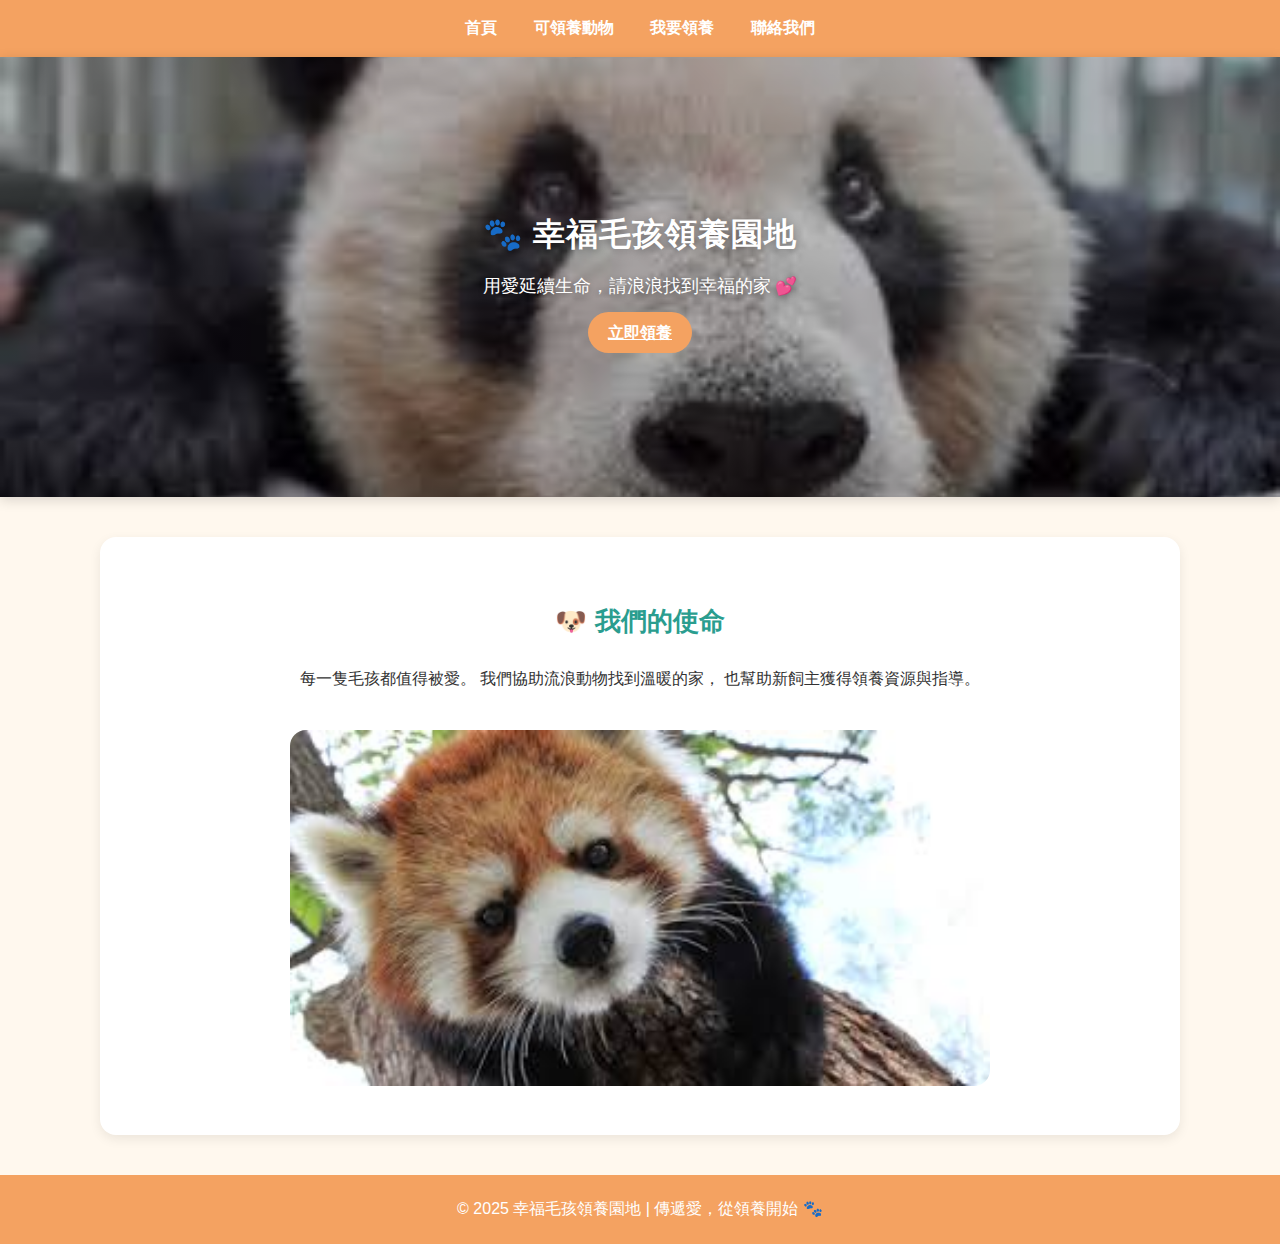
<file: 414630482_1029HW-main/414630482_1029HW-main/w7/index.html>
<!DOCTYPE html>
<html lang="zh-Hant">
<head>
  <meta charset="UTF-8">
  <title>幸福毛孩領養園地</title>
  <link rel="stylesheet" href="style.css">
  <meta name="viewport" content="width=device-width, initial-scale=1.0">

</head>
<body>
  <nav class="nav">
    <a href="index.html" class="nav__link">首頁</a>
    <a href="animals.html" class="nav__link">可領養動物</a>
    <a href="adopt.html" class="nav__link">我要領養</a>
    <a href="contact.html" class="nav__link">聯絡我們</a>
  </nav>

  <div class="hero">
    <div class="hero__content">
      <h1>🐾 幸福毛孩領養園地</h1>
      <p>用愛延續生命，請浪浪找到幸福的家 💕</p>
      <a href="adopt.html" class="btn">立即領養</a>
    </div>
  </div>

  <div class="container" style="text-align:center;">
    <h2>🐶 我們的使命</h2>
    <p>每一隻毛孩都值得被愛。  
      我們協助流浪動物找到溫暖的家，  
      也幫助新飼主獲得領養資源與指導。</p>
    <img src="images/1.jpg" alt="毛孩形象圖" style="width:70%;border-radius:16px;margin-top:20px;">
  </div>

  <footer>
    © 2025 幸福毛孩領養園地 | 傳遞愛，從領養開始 🐾
  </footer>
</body>
</html>
</file>
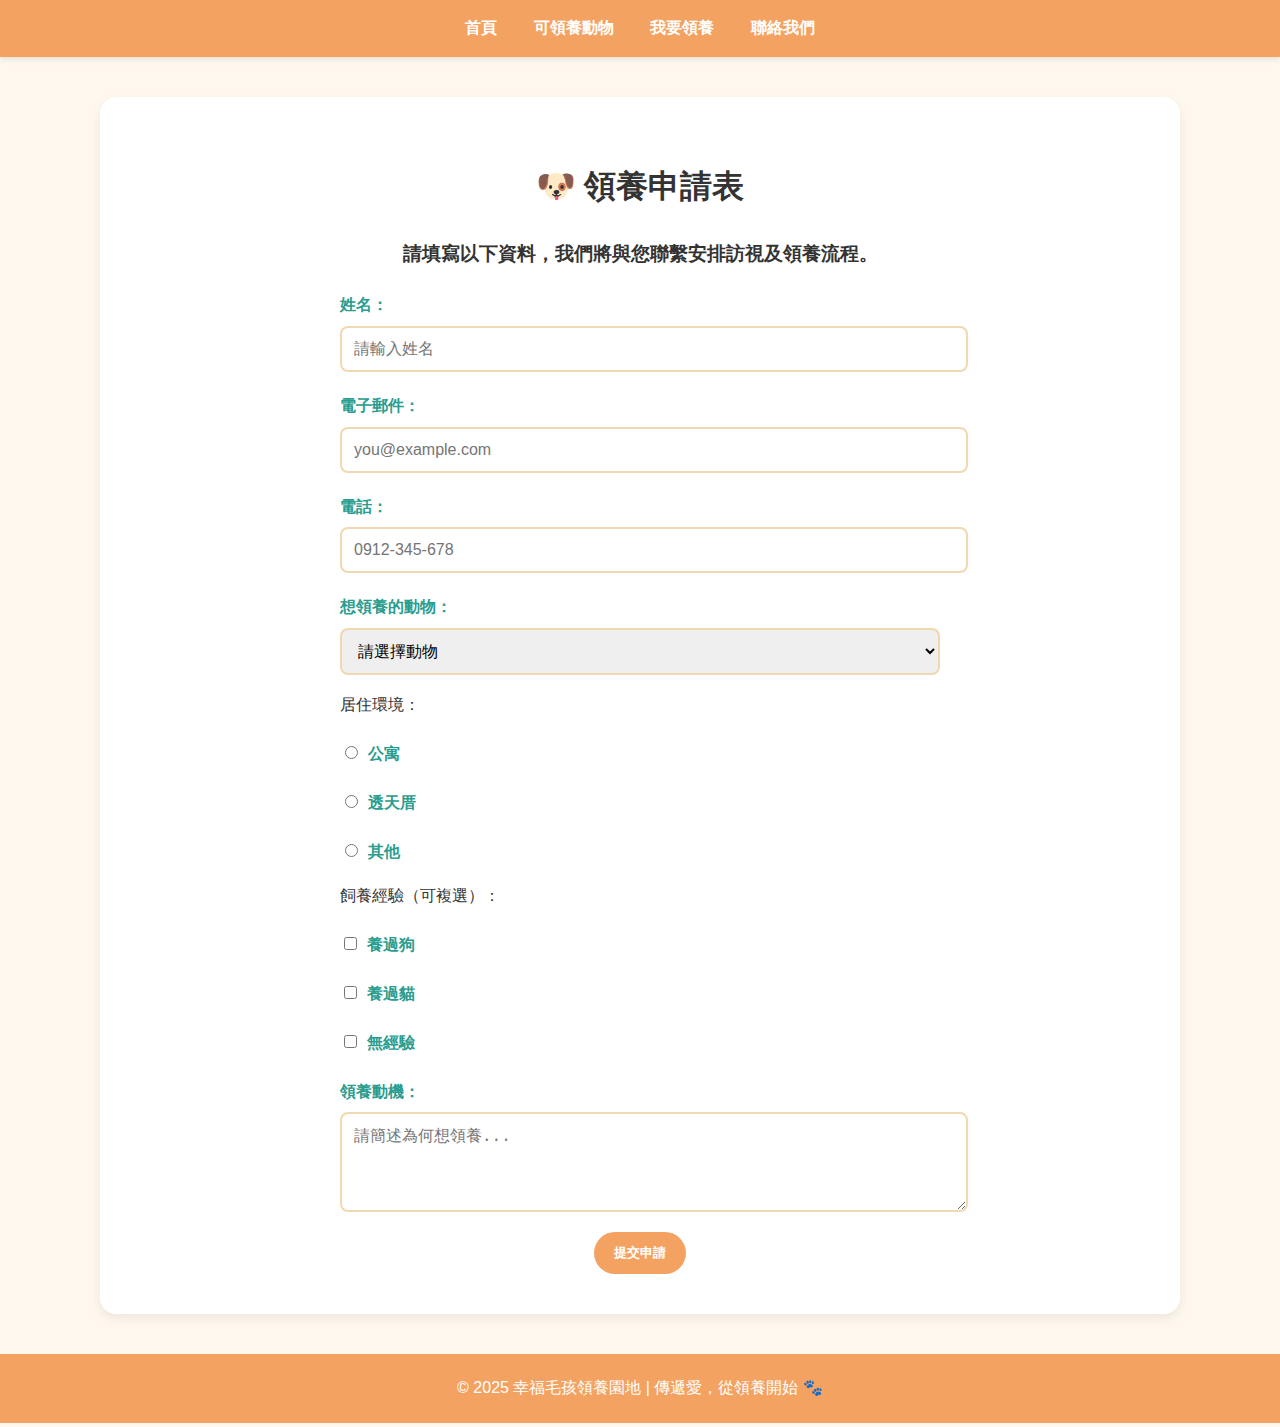
<file: 414630482_1029HW-main/414630482_1029HW-main/w7/adopt.html>
<!DOCTYPE html>
<html lang="zh-Hant">

<head>
    <meta charset="UTF-8">
    <title>領養申請表</title>
    <link rel="stylesheet" href="style.css">
    <meta name="viewport" content="width=device-width, initial-scale=1.0">
    
</head>

<body>
    <nav class="nav">
        <a href="index.html" class="nav__link">首頁</a>
        <a href="animals.html" class="nav__link">可領養動物</a>
        <a href="adopt.html" class="nav__link">我要領養</a>
        <a href="contact.html" class="nav__link">聯絡我們</a>
    </nav>

    <div class="container">
        <h1>🐶 領養申請表</h1>
        <h3>請填寫以下資料，我們將與您聯繫安排訪視及領養流程。</h3>

        <form action="thankyou.html" method="get">
            <label for="name">姓名：</label>
            <input type="text" id="name" name="name" placeholder="請輸入姓名" required>

            <label for="email">電子郵件：</label>
            <input type="email" id="email" name="email" placeholder="you@example.com" required>

            <label for="phone">電話：</label>
            <input type="tel" id="phone" name="phone" placeholder="0912-345-678" required>

            <label for="animal">想領養的動物：</label>
            <select id="animal" name="animal" required>
                <option value="">請選擇動物</option>
                <optgroup label="🐶 狗狗">
                    <option value="柴犬小福">柴犬小福</option>
                    <option value="拉布拉多多多">拉布拉多多多</option>
                </optgroup>
                <optgroup label="🐱 貓咪">
                    <option value="美短拉拉">美短拉拉</option>
                    <option value="虎斑大斑">虎斑大斑</option>
                </optgroup>
                <optgroup label="🐹 其他小動物">
                    <option value="天竺鼠小米">天竺鼠小米</option>
                    <option value="鸚鵡阿飛">鸚鵡阿飛</option>
                </optgroup>
            </select>



            <p>居住環境：</p>
            <label><input type="radio" name="house" value="apartment"> 公寓</label>
            <label><input type="radio" name="house" value="house"> 透天厝</label>
            <label><input type="radio" name="house" value="other"> 其他</label>

            <p>飼養經驗（可複選）：</p>
            <label><input type="checkbox" name="experience" value="dog"> 養過狗</label>
            <label><input type="checkbox" name="experience" value="cat"> 養過貓</label>
            <label><input type="checkbox" name="experience" value="none"> 無經驗</label>

            <label for="reason">領養動機：</label>
            <textarea id="reason" name="reason" rows="4" placeholder="請簡述為何想領養..."></textarea>

            <div class="btn-group">
                <button class="btn" type="submit">提交申請</button>
            </div>
        </form>
    </div>

    <footer>
        © 2025 幸福毛孩領養園地 | 傳遞愛，從領養開始 🐾
    </footer>
</body>

</html>
</file>
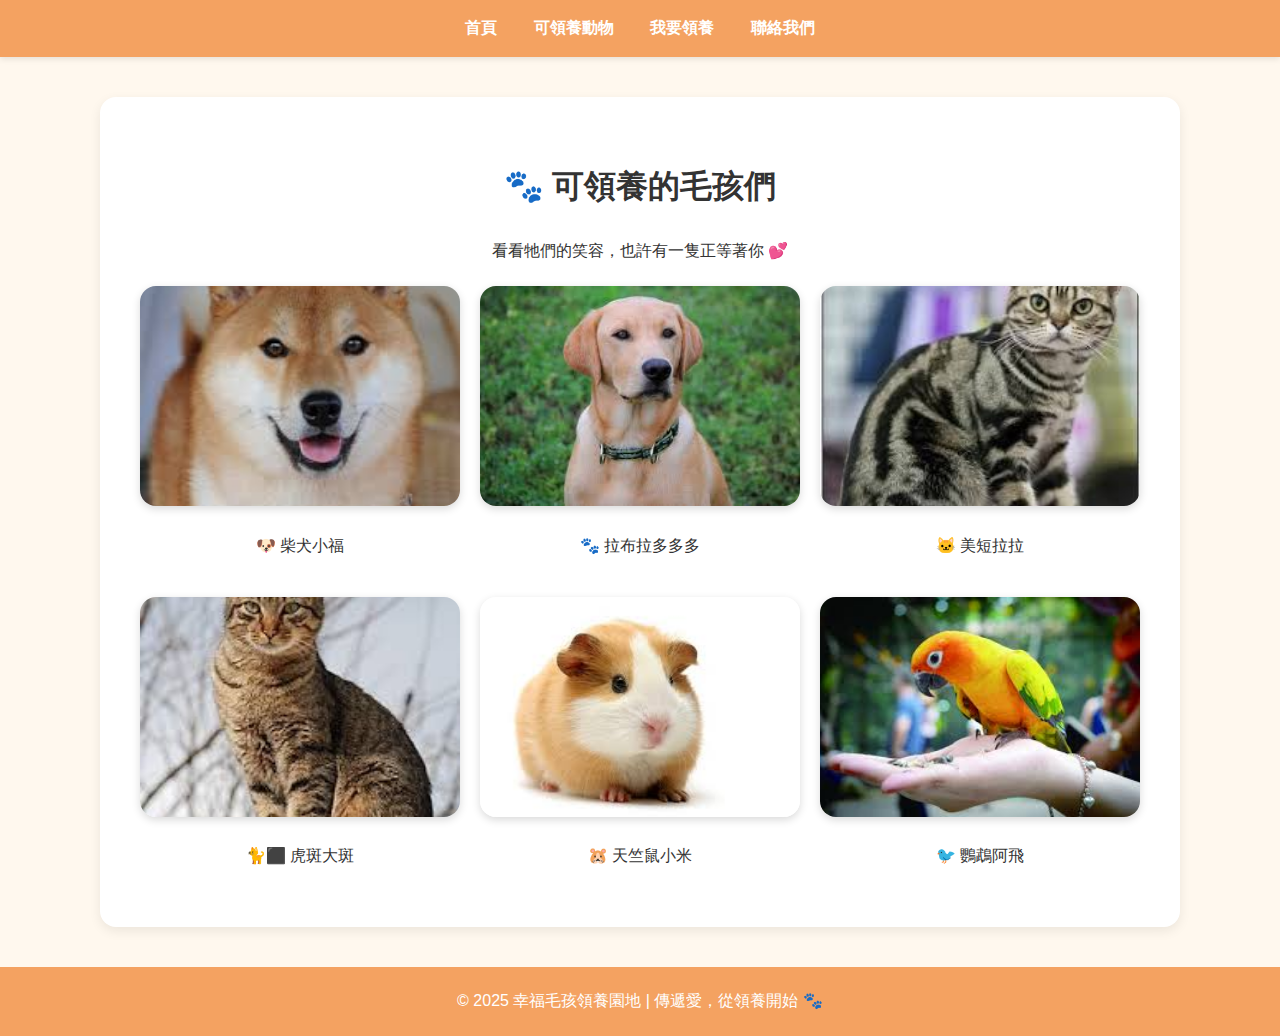
<file: 414630482_1029HW-main/414630482_1029HW-main/w7/animals.html>
<!DOCTYPE html>
<html lang="zh-Hant">

<head>
    <meta charset="UTF-8">
    <title>可領養動物</title>
    <link rel="stylesheet" href="style.css">
    <meta name="viewport" content="width=device-width, initial-scale=1.0">

</head>

<body>
    <nav class="nav">
        <a href="index.html" class="nav__link">首頁</a>
        <a href="animals.html" class="nav__link">可領養動物</a>
        <a href="adopt.html" class="nav__link">我要領養</a>
        <a href="contact.html" class="nav__link">聯絡我們</a>
    </nav>

    <div class="container">
        <h1>🐾 可領養的毛孩們</h1>
        <p style="text-align:center;">看看牠們的笑容，也許有一隻正等著你 💕</p>

        <div class="gallery">
            <!-- 柴犬小福 -->
            <div class="animal-card">
                <img src="images/3.jpg" alt="柴犬小福" class="animal-img"
                    onclick="document.getElementById('info1').showModal()">
                <p>🐶 柴犬小福</p>
            </div>

            <dialog id="info1" class="animal-dialog">
                <h2>🐶 柴犬小福</h2>
                <img src="images/3.jpg" alt="柴犬小福" class="dialog-img">
                <p>年齡：約 2 歲<br>個性：活潑、喜歡曬太陽 ☀️<br>健康狀況：已結紮，定期施打疫苗</p>
                <button class="btn" onclick="this.closest('dialog').close()">關閉</button>
            </dialog>

            <!-- 拉布拉多多多 -->
            <div class="animal-card">
                <img src="images/4.jpg" alt="拉布拉多多多" class="animal-img"
                    onclick="document.getElementById('info2').showModal()">
                <p>🐾 拉布拉多多多</p>
            </div>

            <dialog id="info2" class="animal-dialog">
                <h2>🐾 拉布拉多多多</h2>
                <img src="images/4.jpg" alt="拉布拉多多多" class="dialog-img">
                <p>年齡：約 3 歲<br>個性：忠誠、有點害羞 🐕🦺<br>健康狀況：已接種疫苗</p>
                <button class="btn" onclick="this.closest('dialog').close()">關閉</button>
            </dialog>

            <!-- 美短拉拉 -->
            <div class="animal-card">
                <img src="images/5.jpg" alt="美短拉拉" class="animal-img"
                    onclick="document.getElementById('info3').showModal()">
                <p>🐱 美短拉拉</p>
            </div>

            <dialog id="info3" class="animal-dialog">
                <h2>🐱 美短拉拉</h2>
                <img src="images/5.jpg" alt="美短拉拉" class="dialog-img">
                <p>年齡：約 1 歲<br>個性：親人、喜歡貓條 🐱💕<br>健康狀況：已接種疫苗</p>
                <button class="btn" onclick="this.closest('dialog').close()">關閉</button>
            </dialog>

            <!-- 虎斑大斑 -->
            <div class="animal-card">
                <img src="images/6.jpg" alt="虎斑大斑" class="animal-img"
                    onclick="document.getElementById('info4').showModal()">
                <p>🐈⬛ 虎斑大斑</p>
            </div>

            <dialog id="info4" class="animal-dialog">
                <h2>🐈⬛ 虎斑大斑</h2>
                <img src="images/6.jpg" alt="虎斑大斑" class="dialog-img">
                <p>年齡：約 1 歲<br>個性：親人、喜歡被拍屁屁 🐈⬛💕<br>健康狀況：已接種疫苗</p>
                <button class="btn" onclick="this.closest('dialog').close()">關閉</button>
            </dialog>

            <!-- 天竺鼠小米 -->
            <div class="animal-card">
                <img src="images/7.jpg" alt="天竺鼠小米" class="animal-img"
                    onclick="document.getElementById('info5').showModal()">
                <p>🐹 天竺鼠小米</p>
            </div>

            <dialog id="info5" class="animal-dialog">
                <h2>🐹 天竺鼠小米</h2>
                <img src="images/7.jpg" alt="天竺鼠小米" class="dialog-img">
                <p>年齡：約 1 歲<br>個性：害羞、喜歡葵瓜子 🐹🌰<br>健康狀況：已驅蟲</p>
                <button class="btn" onclick="this.closest('dialog').close()">關閉</button>
            </dialog>

            <!-- 鸚鵡阿飛 -->
            <div class="animal-card">
                <img src="images/8.jpg" alt="鸚鵡阿飛" class="animal-img"
                    onclick="document.getElementById('info6').showModal()">
                <p>🐦 鸚鵡阿飛</p>
            </div>

            <dialog id="info6" class="animal-dialog">
                <h2>🐦 鸚鵡阿飛</h2>
                <img src="images/8.jpg" alt="鸚鵡阿飛" class="dialog-img">
                <p>年齡：約 3 歲<br>個性：愛講話 🐦<br>健康狀況：良好</p>
                <button class="btn" onclick="this.closest('dialog').close()">關閉</button>
            </dialog>
        </div>
    </div>

    <footer>
        © 2025 幸福毛孩領養園地 | 傳遞愛，從領養開始 🐾
    </footer>
</body>

</html>
</file>
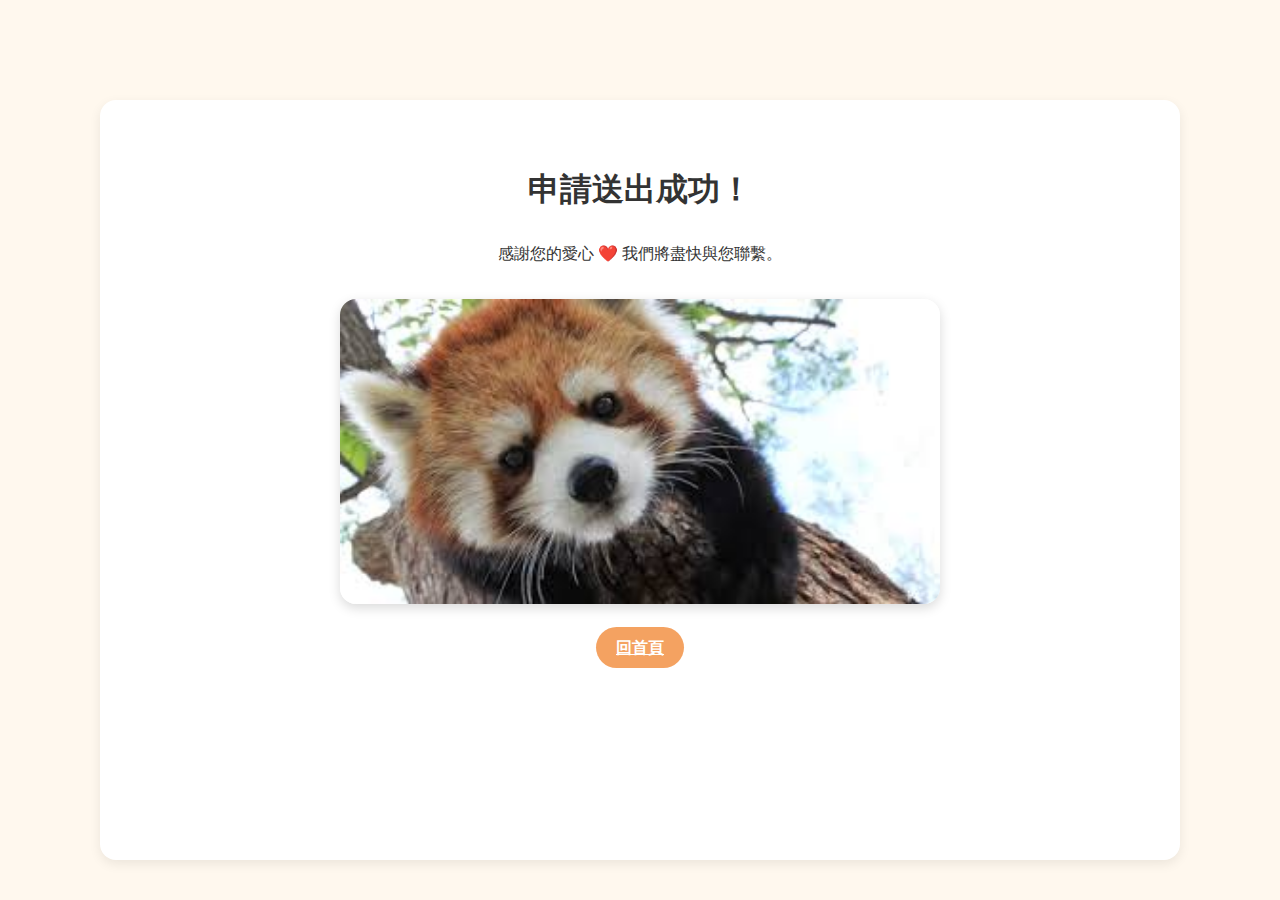
<file: 414630482_1029HW-main/414630482_1029HW-main/w7/thankyou.html>
<!DOCTYPE html>
<html lang="zh-Hant">
<head>
  <meta charset="UTF-8">
  <title>申請完成</title>
  <link rel="stylesheet" href="style.css">
  <meta name="viewport" content="width=device-width, initial-scale=1.0">

</head>
<body>
  <div class="container" style="text-align:center;margin-top:100px;">
    <h1>申請送出成功！</h1>
    <p>感謝您的愛心 ❤️ 我們將盡快與您聯繫。</p>
    <img src="images/1.jpg" alt="成功送出示意圖" class="success-img">
    <a href="index.html" class="btn">回首頁</a>
  </div>
</body>
</html>
</file>
<file: 414630482_1029HW-main/414630482_1029HW-main/w7/style.css>
/* === 全站顏色設定 === */
:root {
  --main-color: #f4a261;      /* 橘色 */
  --main-dark: #e76f51;       /* 深橘紅 */
  --accent-color: #2a9d8f;    /* 粉綠 */
  --bg-light: #fff8ee;        /* 米白背景 */
  --text-color: #333;
}

/* === Flex 版型讓 footer 永遠在底部 === */
html, body {
  height: 100%;
  margin: 0;
  display: flex;
  flex-direction: column;
}

/* === 全域設定 === */
body {
  font-family: "Noto Sans TC", "Comic Neue", sans-serif;
  background-color: var(--bg-light);
  color: var(--text-color);
  line-height: 1.8;
}

/* === 導覽列 === */
.nav {
  background-color: var(--main-color);
  text-align: center;
  padding: 14px 0;
  box-shadow: 0 2px 6px rgba(0,0,0,0.1);
}
.nav__link {
  color: #fff;
  text-decoration: none;
  margin: 0 16px;
  font-weight: 600;
  transition: color 0.3s ease;
}
.nav__link:hover {
  color: var(--accent-color);
}

/* === Hero 區塊 === */
.hero {
  text-align: center;
  background: linear-gradient(135deg, #f4a261, #e76f51);
  color: #fff;
  padding: 60px 20px;
  border-radius: 16px;
  box-shadow: 0 3px 12px rgba(0,0,0,0.15);
  flex: 1; /* 撐開主體空間 */
}
.hero h1 {
  color: #fff;
  font-size: 2.2rem;
  letter-spacing: 1px;
}
.hero p {
  font-size: 1.1rem;
  margin: 12px 0 20px;
}

/* === 主容器 === */
.container {
  width: 85%;
  max-width: 1000px;
  margin: 40px auto;
  background-color: #fff;
  padding: 40px;
  border-radius: 16px;
  box-shadow: 0 4px 12px rgba(0,0,0,0.08);
  flex: 1; /* 撐開主體空間 */
}

.container h3 {
    text-align: center;
    margin-bottom: 20px;
    color: var(--text-color);
}

/* === 標題 === */
h1, h2 {
  text-align: center;
}
h2 {
  color: var(--accent-color);
  font-size: 1.6rem;
}

/* === 按鈕 === */
.btn {
  background-color: var(--main-color);
  color: #fff;
  padding: 12px 20px;
  border: none;
  border-radius: 50px;
  cursor: pointer;
  transition: all 0.3s ease;
  font-weight: 600;
}
.btn:hover {
  background-color: var(--main-dark);
  transform: translateY(-3px);
  box-shadow: 0 4px 8px rgba(0,0,0,0.2);
}

.btn-group {
  text-align: center;
  margin-top: 10px;
}

/* === 表單 === */
form {
  width: 100%;
  max-width: 600px;
  margin: 0 auto;
}
label {
  font-weight: bold;
  display: block;
  margin-top: 20px;
  color: var(--accent-color);
}
input, select, textarea {
  width: 100%;
  padding: 12px;
  margin-top: 6px;
  border: 2px solid #f0d8b0;
  border-radius: 8px;
  transition: border-color 0.3s ease;
  font-size: 1rem;
}
input:focus, select:focus, textarea:focus {
  border-color: var(--main-color);
  outline: none;
}
input[type="radio"], input[type="checkbox"] {
  width: auto;
  margin-right: 6px;
}

/* === 圖片牆 === */
.gallery {
  display: grid;
  grid-template-columns: repeat(auto-fill, minmax(240px, 1fr));
  gap: 20px;
  margin-top: 20px;
}
.gallery img {
  width: 100%;
  height: 220px;
  object-fit: cover;
  border-radius: 16px;
  box-shadow: 0 3px 8px rgba(0,0,0,0.15);
  transition: transform 0.3s ease, box-shadow 0.3s ease;
}
.gallery img:hover {
  transform: scale(1.05);
  box-shadow: 0 6px 16px rgba(0,0,0,0.25);
}

/* === Footer === */
footer {
  text-align: center;
  padding: 20px;
  background-color: var(--main-color);
  color: #fff;
  border-top-left-radius: 0px;
  border-top-right-radius: 0px;
  font-weight: 500;
}

/* Hero：整張圖當背景 */
.hero {
  position: relative;
  min-height: 320px;                  /* 視覺高度 */
  padding: 60px 20px;                 /* 內距避免文字貼邊 */
  border-radius: 0px;
  box-shadow: 0 3px 12px rgba(0,0,0,0.15);
  background-image: 
    linear-gradient(                  /* 上方淡淡的漸層做遮罩，讓字清楚 */
      rgba(0,0,0,0.25), 
      rgba(0,0,0,0.25)
    ),
    url("images/2.jpg");                  /* ← 換成你的圖片檔名 */
  background-size: cover;             /* 充滿區塊、不變形 */
  background-position: center;        /* 居中對齊 */
  color: #fff;                        /* 讓文字變白 */
  display: flex;                      /* 置中內容 */
  align-items: center;                /* 垂直置中 */
  justify-content: center;            /* 水平置中 */
  text-align: center;                 /* 文字置中 */
}

/* 文字容器（可加一點陰影提升可讀性） */
.hero__content h1 { 
  margin: 0 0 8px;
  font-size: 2rem;
  text-shadow: 0 2px 8px rgba(0,0,0,0.35);
}
.hero__content p {
  margin: 0 0 16px;
  text-shadow: 0 2px 6px rgba(0,0,0,0.3);
}

/* 成功頁圖片樣式 */
.success-img {
  width: 100%;
  max-width: 600px;
  border-radius: 16px;
  margin: 30px auto;
  display: block;
  box-shadow: 0 4px 12px rgba(0, 0, 0, 0.15);
  object-fit: cover;
}

.animal-card {
  text-align: center;
}
.animal-img {
  width: 100%;
  height: 220px;
  object-fit: cover;
  border-radius: 12px;
  cursor: pointer;
  transition: transform 0.2s;
}
.animal-img:hover {
  transform: scale(1.05);
}

/* 彈出視窗樣式 */
.animal-dialog {
  border: none;
  border-radius: 16px;
  padding: 20px;
  max-width: 400px;
  text-align: center;
  background: rgba(255, 255, 255, 0.95);
  box-shadow: 0 8px 24px rgba(0,0,0,0.2);
  backdrop-filter: blur(5px);
}
.dialog-img {
  width: 80%;
  border-radius: 12px;
  margin-bottom: 10px;
}

/* 背景半透明遮罩 */
::backdrop {
  background: rgba(0,0,0,0.4);
}

/* === 響應式設計開始 === */

/* === 手機尺寸 (max-width: 768px) ===
   當螢幕寬度小於或等於 768px 時套用。
   通常代表手機或小型平板。
   調整字體、導覽列方向、容器間距等。
*/
@media (max-width: 768px) {

  body {
    font-size: 14px;     /* 字體縮小一點，符合手機畫面 */
    line-height: 1.6;    /* 調整行距，提升閱讀性 */
  }

  .nav {
    display: flex;
    flex-direction: column;  /* 導覽列從橫排變直排 */
    padding: 8px 0;          /* 上下間距縮小 */
  }

  .nav__link {
    margin: 6px 0;           /* 每個導覽項目上下留空，避免擠在一起 */
  }

  .container {
    width: 95%;              /* 主內容區放寬，幾乎滿版 */
    padding: 20px;           /* 內距縮小，畫面更緊湊 */
  }

  .gallery {
    grid-template-columns: 1fr;   /* 圖片牆改為單欄顯示 */
  }

  .hero {
    padding: 40px 10px;      /* Hero 區內距縮小 */
  }

  .hero__content h1 {
    font-size: 1.6rem;       /* 主標題文字變小以符合手機畫面 */
  }

  img,
  .dialog-img {
    width: 100%;             /* 圖片寬度自動填滿容器 */
    height: auto;            /* 高度自動等比例縮放，避免變形 */
  }
}

/* === 平板尺寸 (min-width: 769px) and (max-width: 1024px) ===
   當螢幕寬度介於 769px～1024px（例如 iPad、平板電腦）時套用。
   主要調整圖片牆為兩欄。
*/
@media (min-width: 769px) and (max-width: 1024px) {
  .gallery {
    grid-template-columns: repeat(2, 1fr);  /* 兩欄圖片排列 */
  }
}

/* === 桌機尺寸 (min-width: 1025px) ===
   螢幕寬度大於 1025px（桌上型電腦或大型螢幕）時套用。
   保持原本三欄設計。
*/
@media (min-width: 1025px) {
  .gallery {
    grid-template-columns: repeat(3, 1fr);  /* 三欄圖片排列 */
  }
}
</file>
